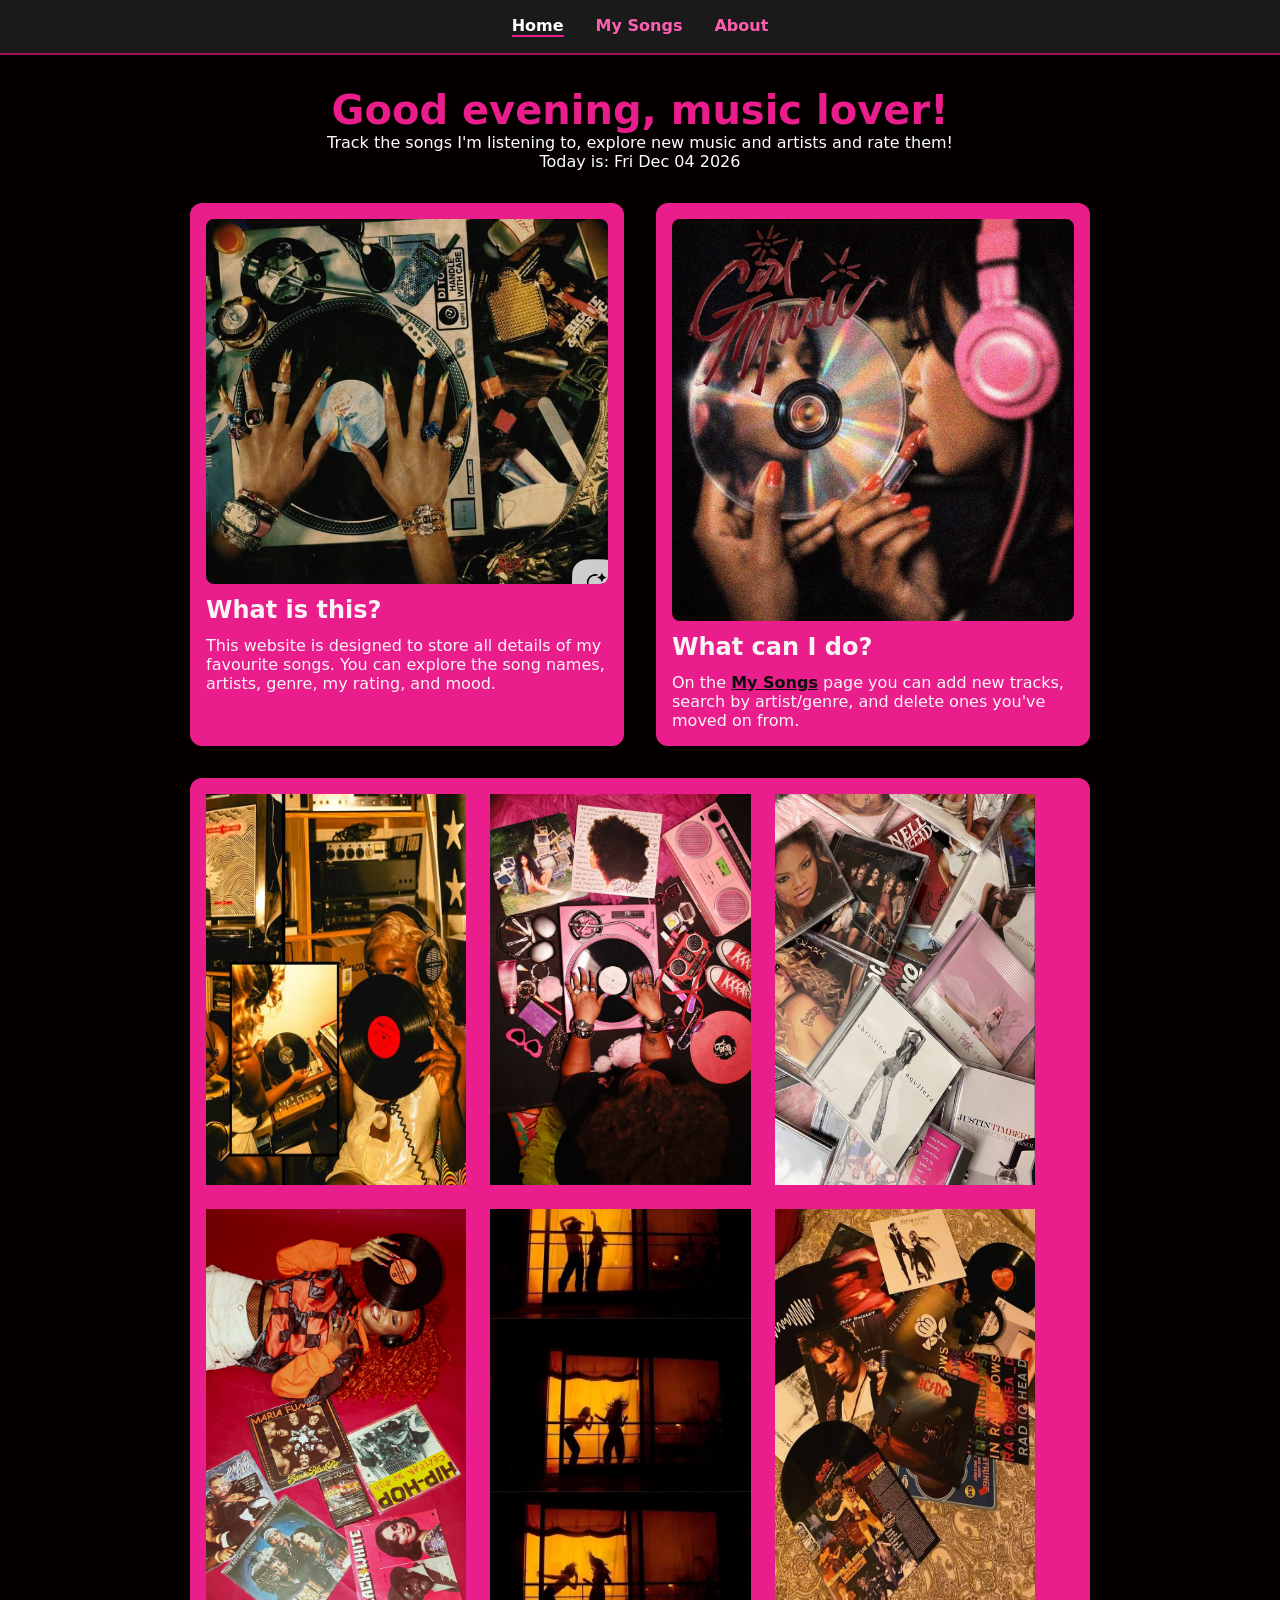
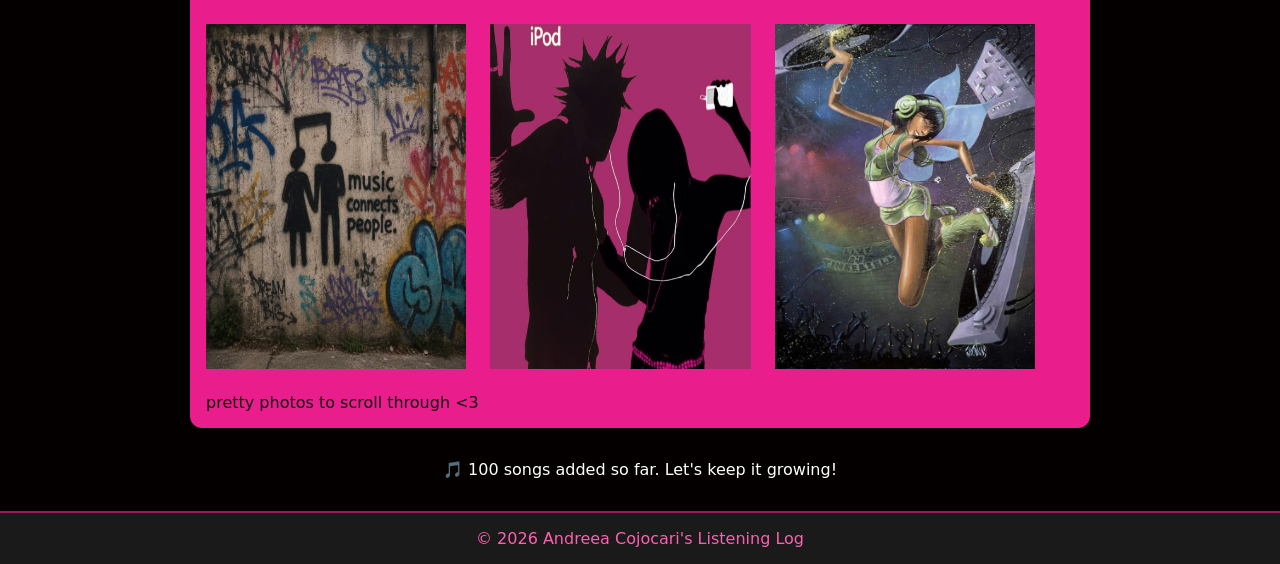
<file: index.html>
<!DOCTYPE html>
<html lang="en">
<head>
  <meta charset="UTF-8">
  <title>My Listening Log - Home</title>
  <link rel="stylesheet" href="style.css">
</head>
<body>
<nav class="navbar">
<a href="index.html" class="active">Home</a>
<a href="data.html">My Songs</a>
<a href="about.html">About</a>
</nav>

<main class="home-container">
<section class="hero">
<h1 id="greeting">Welcome!</h1>
<p class="tagline">Track the songs I'm listening to, explore new music and artists and rate them! </p>
<p id="currentTime"></p>
</section>

<section class="features">
  <div class="feature-card">
<img src="images/music.img3.jpg" alt="Music">
<h2>What is this?</h2>
<p>This website is designed to store all details of my favourite songs. You can explore the song names, artists, genre, my rating, and mood.</p>
  </div>

  <div class="feature-card">
<img src="images/music.img2.jpg" alt="Headphones">
<h2>What can I do?</h2>
<p>On the <a href="data.html">My Songs</a> page you can add new tracks, search by artist/genre, and delete ones you've moved on from.</p>
  </div>

<div class="feature2-card">
<img src="images/music.img4.jpg" alt="Headphones">
<img src="images/music.img5.jpg" alt="Headphones">
<img src="images/music.img6.jpg" alt="Headphones">
<img src="images/music.img7.jpg" alt="Headphones">
<img src="images/music.img8.jpg" alt="Headphones">
<img src="images/music.img9.jpg" alt="Headphones">
<img src="images/music.img10.jpg" alt="Headphones">
<img src="images/music.img11.jpg" alt="Headphones">
<img src="images/music.img12.jpg" alt="Headphones">
<p>pretty photos to scroll through <3 </p> 
 </section>


<section class="stats">
  <p id="statsMessage"></p>
</section>
  </main>

  <footer><p>&copy; 2026 Andreea Cojocari's Listening Log </p></footer>
  <script src="home.js"></script>
</body>
</html>
</file>
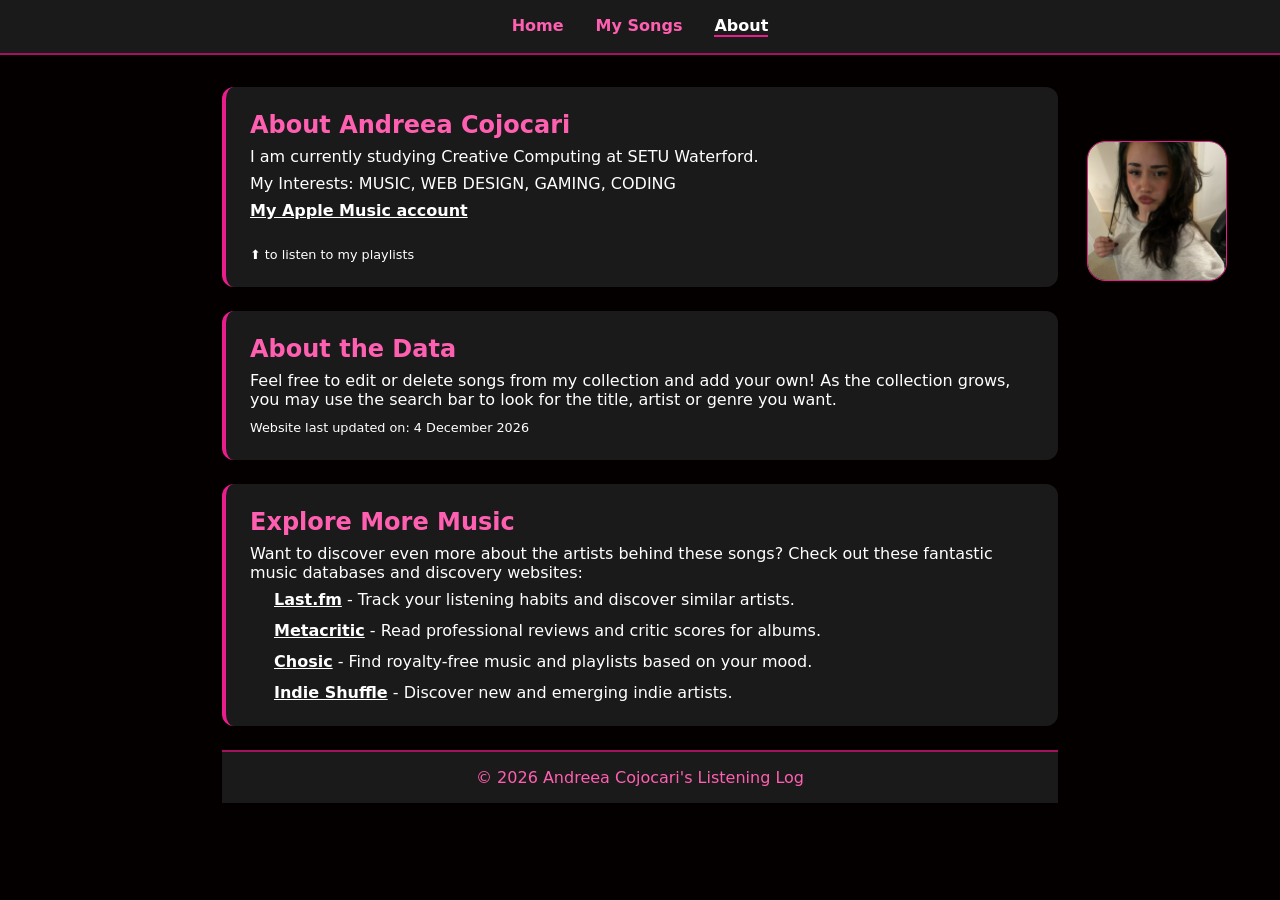
<file: about.html>
<!DOCTYPE html>
<html lang="en">
<head>
  <meta charset="UTF-8">
  <title>About - My Listening Log</title>
  <link rel="stylesheet" href="style.css">
</head>
<body>
<nav class="navbar">
<a href="index.html">Home</a>
<a href="data.html">My Songs</a>
<a href="about.html" class="active">About</a>
</nav>

<main class="about-container">
<section class="about-card">
<img src="images/pic-of-me.png" alt="Andreea Cojocari" class="pic-of-me">
<h1 id="designerName">About the Designer</h1>

<p id="designerBio"></p>
<p id="designerMeta"></p>
<a href="https://music.apple.com/profile/reea4cc" target="_blank" rel="noopener" class="apple-music-link">
    My Apple Music account
</a>
<p><span style="font-size: 0.8rem;">⬆ to listen to my playlists</span></p>
</section>

<section class="about-card">
<h2>About the Data</h2>
<p>
Feel free to edit or delete songs from my collection and add your own! As the collection grows, you may use the search bar to look for the title, artist or genre you want. 
</p>

<p><span style="font-size: 0.8rem;" id="dataInfo"></span></p>
</section>

<section class="about-card">
<h2>Explore More Music</h2>
<p>
Want to discover even more about the artists behind these songs? Check out these fantastic music databases and discovery websites:
</p>

<ul class="external-links">
<li><a href="https://www.last.fm/" target="_blank" rel="noopener" class="apple-music-link">Last.fm</a> - Track your listening habits and discover similar artists.</li>
<li><a href="https://www.metacritic.com/music/" target="_blank" rel="noopener" class="apple-music-link">Metacritic</a> - Read professional reviews and critic scores for albums.</li>
<li><a href="https://www.chosic.com/" target="_blank" rel="noopener" class="apple-music-link">Chosic</a> - Find royalty-free music and playlists based on your mood.</li>
<li><a href="https://www.indieshuffle.com/" target="_blank" rel="noopener" class="apple-music-link">Indie Shuffle</a> - Discover new and emerging indie artists.</li>
</ul>
</section>

<footer><p>&copy; 2026 Andreea Cojocari's Listening Log </p></footer>
<script src="about.js"></script>
</body>
</html>
</file>
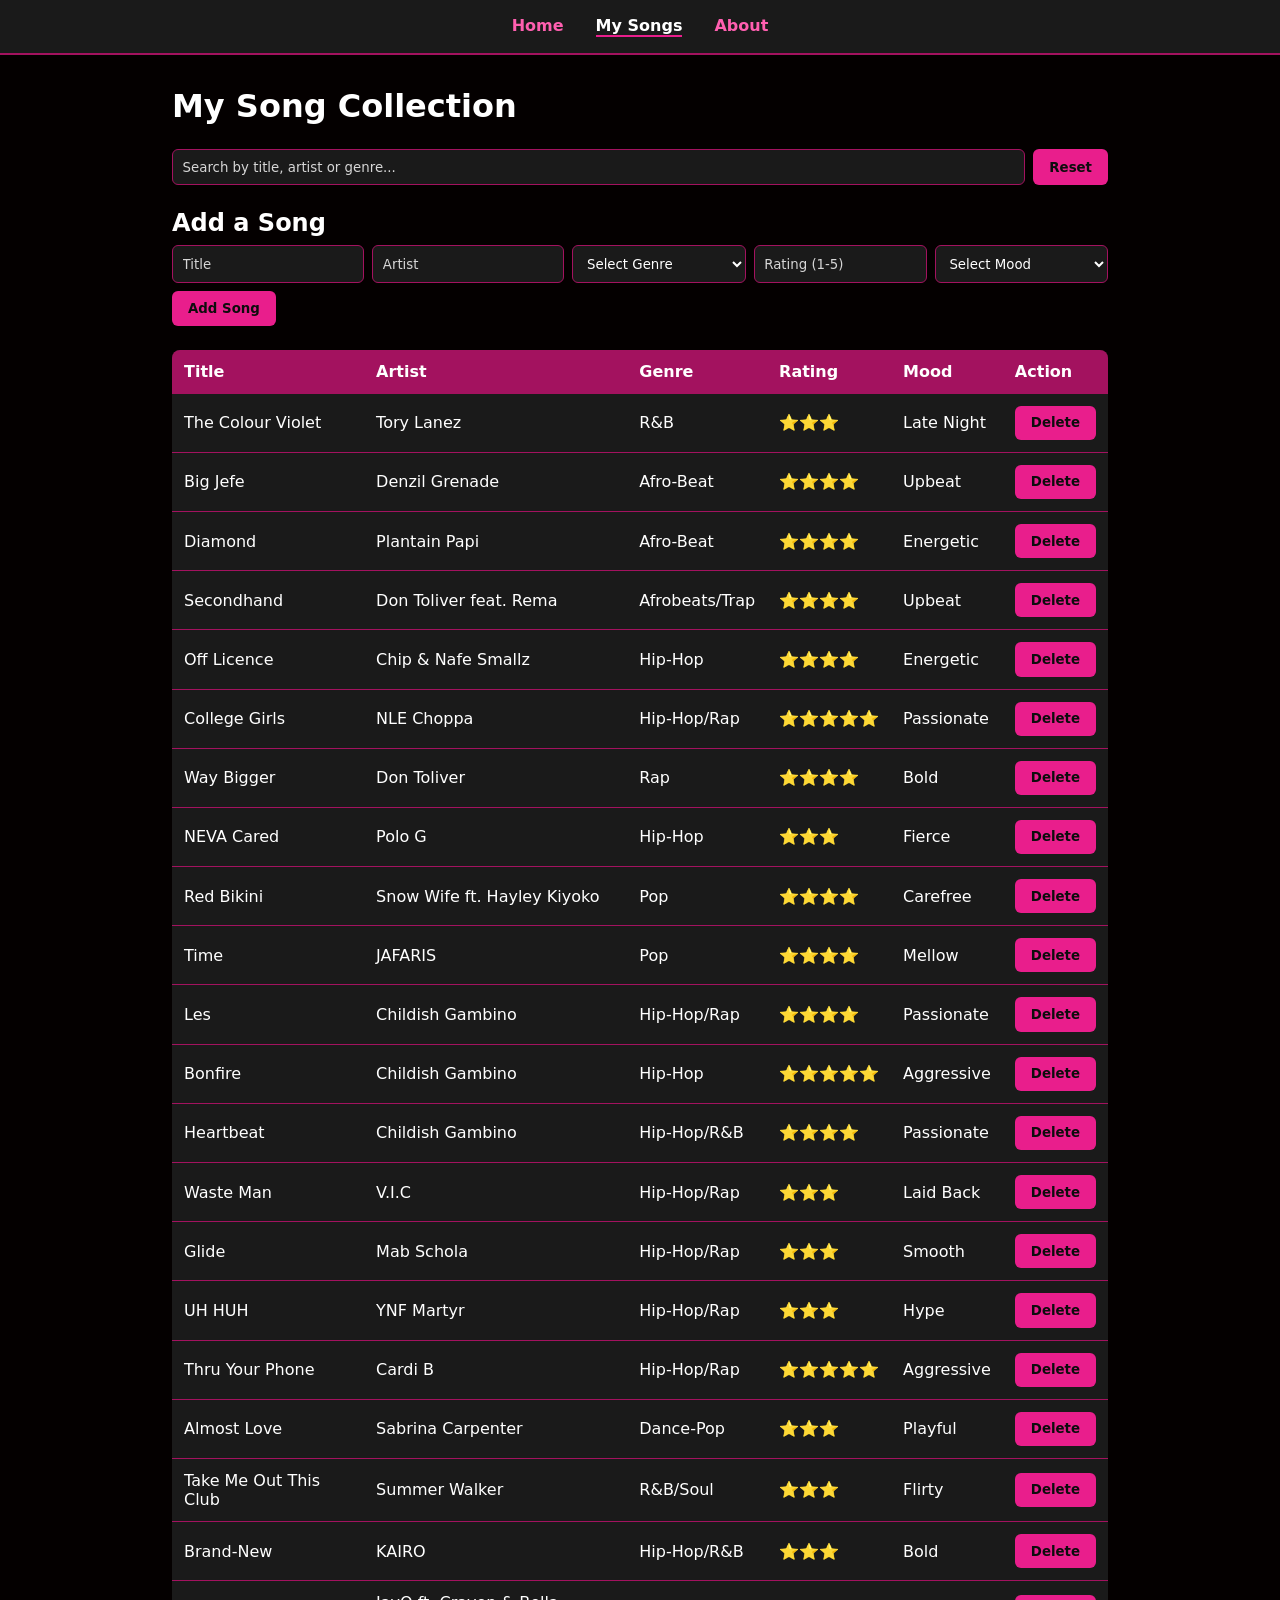
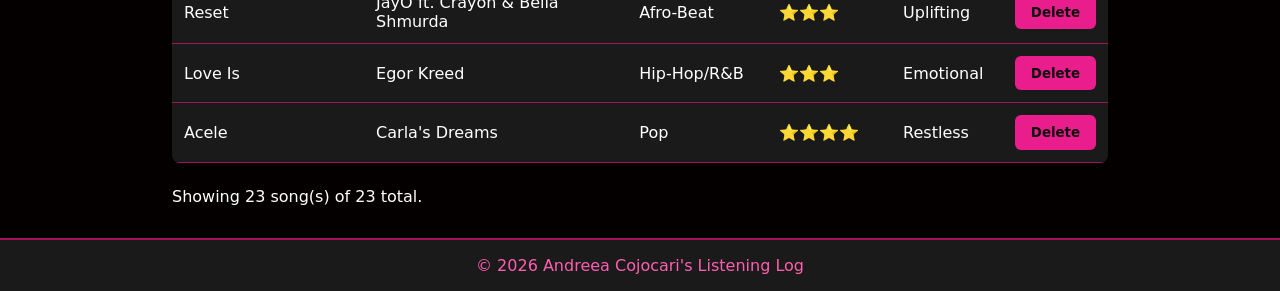
<file: data.html>
<!DOCTYPE html>
<html lang="en">
<head>
<meta charset="UTF-8">
  <title>My Songs - Data</title>
<link rel="stylesheet" href="style.css">
</head>
<body>
<nav class="navbar">
<a href="index.html">Home</a>
<a href="data.html" class="active">My Songs</a>
<a href="about.html">About</a>
</nav>

<main class="data-container">
<h1>My Song Collection</h1>

<section class="search-bar">
<input type="text" id="searchInput" placeholder="Search by title, artist or genre...">
<button type="button" class="button" onclick="loadSongs()">Reset</button>
</section>

<form class="add-form" id="songForm">
<h2>Add a Song</h2>
<input type="text" id="title" placeholder="Title" required>
<input type="text" id="artist" placeholder="Artist" required>

<select id="genre" required>
    <option value="" disabled selected>Select Genre</option>
    <option value="Hip-Hop">Hip-Hop</option>
    <option value="R&B">R&B</option>
    <option value="Pop">Pop</option>
    <option value="Afro-Beat">Afro-Beat</option>
    <option value="Dance-Pop">Dance-Pop</option>
</select>

<input type="number" id="rating" placeholder="Rating (1-5)" min="1" max="5" required>

<select id="mood" required>
    <option value="" disabled selected>Select Mood</option>
    <option value="Upbeat">Upbeat</option>
    <option value="Late Night">Late Night</option>
    <option value="Energetic">Energetic</option>
    <option value="Mellow">Mellow</option>
    <option value="Aggressive">Aggressive</option>
</select>

<button type="submit">Add Song</button>
</form>

<table id="songTable">
<thead>
<tr>
<th>Title</th><th>Artist</th><th>Genre</th><th>Rating</th><th>Mood</th><th>Action</th>
</tr>
</thead>
<tbody id="songBody"></tbody>
</table>

<p id="message"></p>
</main>

<footer><p>&copy; 2026 Andreea Cojocari's Listening Log </p></footer>
<script src="data.js"></script>
</body>
</html>
</file>
<file: style.css>
* { 
  box-sizing: border-box;
  margin: 0; 
  padding: 0;
  font-family: system-ui, sans-serif; 
}

body { 
  background: #040000;        
  color: #ffffff;             
  min-height: 100vh; 
  display: flex; 
  flex-direction: column; 
}

/*navbar*/
.navbar {
  display: flex;
  justify-content: center;
  gap: 2rem;
  padding: 1rem;
  background: #1a1a1a;        
  border-bottom: 2px solid #a3125f;
}

.navbar a { 
  color: #ff5fb0;             
  text-decoration: none; 
  font-weight: 600; 
}

.navbar a.active, 
.navbar a:hover { 
  color: #ffffff;             
  border-bottom: 2px solid #e91e8c; 
}

/* home pg */
.home-container { 
  flex: 1; 
  display: flex; 
  flex-direction: column; 
  align-items: center; 
  gap: 2rem;
  padding: 2rem;
}

.hero { text-align: center; }

.hero h1 { 
  font-size: 2.5rem; 
  color: #e91e8c;             
}

.features { 
  display: flex; 
  flex-wrap: wrap; 
  gap: 2rem; 
  justify-content: center; 
  width: 100%;
  max-width: 900px; 
}

.feature-card {
  flex: 1 1 300px; 
  display: flex; 
  flex-direction: column; 
  gap: 0.75rem;
  background: #e91e8c;        
  color: #f9f4f4;            
  padding: 1rem; 
  border-radius: 12px;
}

.feature-card a { color: #0d0d0d; font-weight: 700; }

.feature-card img { 
  width: 100%;
  border-radius: 8px; 
}

.feature2-card {
  flex: 1 1 300px; 
  display: flex; 
  flex-wrap: wrap; 
  gap: 1.5rem;
  background: #e91e8c; 
  color: #0d0d0d;
  padding: 1rem; 
  border-radius: 12px;
}

.feature2-card img { width: 30%; }

/* data pg */
.data-container { 
  flex: 1;
  display: flex;
  flex-direction: column; 
  gap: 1.5rem; 
  padding: 2rem;
  max-width: 1000px; 
  margin: auto; 
  width: 100%; 
}

.search-bar, .add-form { 
  display: flex; 
  flex-wrap: wrap; 
  gap: 0.5rem; 
}

.add-form h2 { width: 100%; }

.add-form input, 
.search-bar input { 
  flex: 1 1 150px;
  padding: 0.6rem;
  border-radius: 6px; 
  border: 1px solid #a3125f;
  background: #1a1a1a;       
  color: #ffffff;             
}

.add-form input::placeholder,
.search-bar input::placeholder {
  color: #d6d6d6;
}
.add-form select {
  flex: 1 1 150px;
  padding: 0.6rem;
  border-radius: 6px; 
  border: 1px solid #a3125f;
  background: #1a1a1a;       
  color: #ffffff;             
  cursor: pointer;
}

.add-form select:focus {
  outline: none;
  border-color: #ff5fb0;
}
button { 
  padding: 0.6rem 1rem;
  border-radius: 6px;
  border: none; 
  background: #e91e8c;
  color: #0d0d0d;            
  cursor: pointer; 
  font-weight: 700; 
}

button:hover { 
  background: #ff5fb0; 
}

table { 
  width: 100%; 
  border-collapse: collapse;
  background: #1a1a1a;       
  color: #ffffff;
  border-radius: 8px; 
  overflow: hidden;
}

th, td {
  padding: 0.75rem;
  text-align: left; 
  border-bottom: 1px solid #a3125f;
}

th { 
  background: #a3125f;        
  color: #ffffff;
}

tr:hover td { background: #262626; }

/* abt pg */
.about-container {
  flex: 1; 
  display: flex; 
  flex-direction: column;
  gap: 1.5rem; 
  padding: 2rem;
  max-width: 900px; 
  margin: auto;
}

.about-card {
  background: #1a1a1a;       
  color: #ffffff;
  padding: 1.5rem; 
  border-radius: 12px; 
  border-left: 4px solid #e91e8c;
  display: flex; 
  flex-direction: column;
  gap: 0.5rem; 
}

.about-card h1,
.about-card h2 {
  color: #ff5fb0;             
}

.about-card ul { padding-left: 1.5rem; }

.designer-card {
  position: relative; 
}
.designer-card p, 
.designer-card h1 {
  padding-right: 120px; }


.pic-of-me {
  position: absolute;
  top: 8.8rem;      
  right: 3.3rem;   
  width: 140px;    
  height: 140px;
  object-fit: cover;
  border-radius: 2cqb; 
  border: 1px solid #e91e8c; 
}

.apple-music-link {
  color: #ffffff;
  text-decoration: underline;
  font-weight: bold;
  margin-bottom: 1rem;
}
.external-links {
  padding-left: 0;
  list-style-type: none;
  display: flex;
  flex-direction: column;
  gap: 0.75rem; 
}
.external-links li {
  font-size: 1rem;
}

/* footer */
footer {
  text-align: center;
  padding: 1rem; 
  background: #1a1a1a; 
  color: #ff5fb0; 
  border-top: 2px solid #a3125f;
}
</file>
